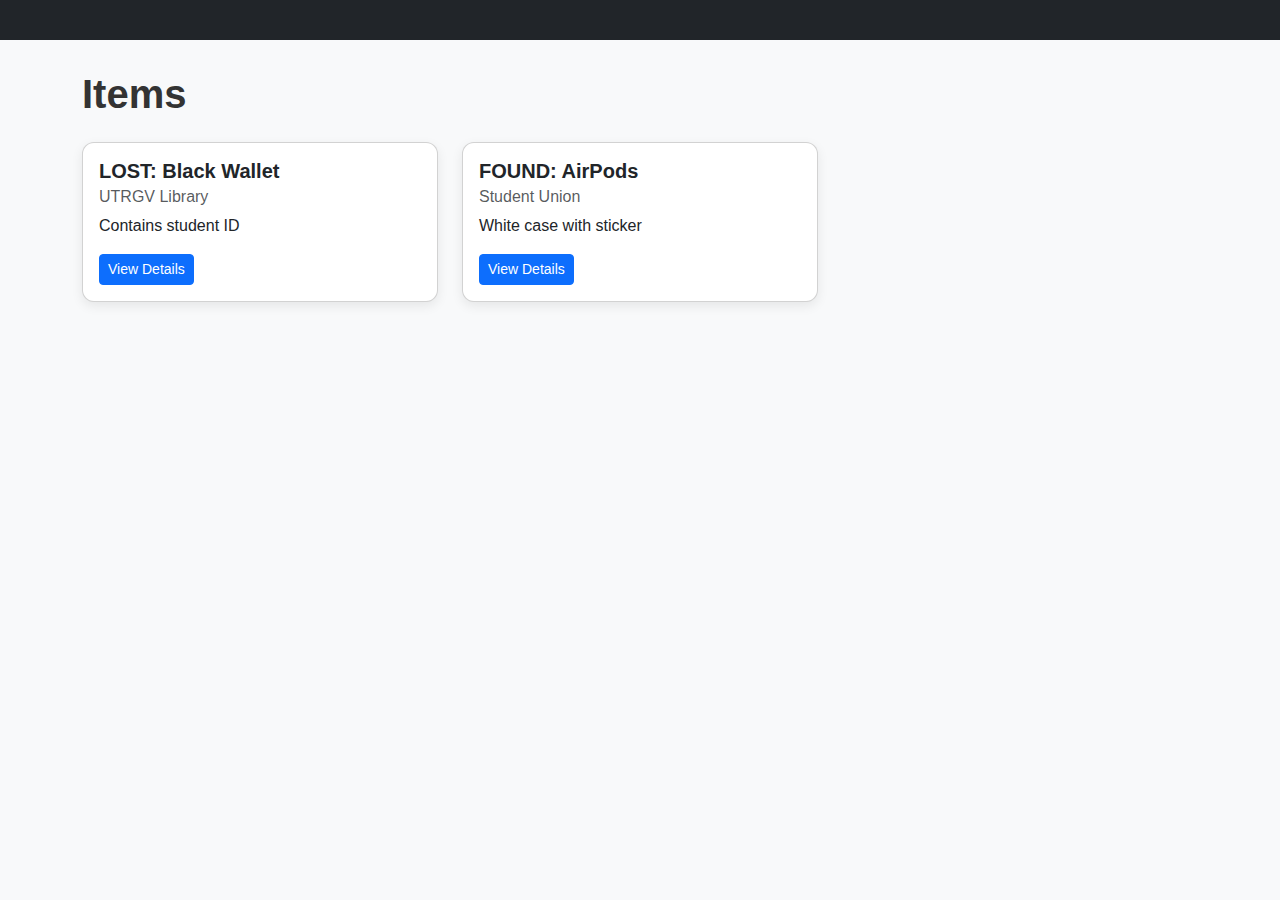
<file: index.html>
<!DOCTYPE html>
<html lang="en">
<head>
    <meta charset="UTF-8">
    <title>Lost & Found</title>

    <!-- Bootstrap CSS -->
    <link href="https://cdn.jsdelivr.net/npm/bootstrap@5.3.2/dist/css/bootstrap.min.css" rel="stylesheet">

    <link rel="stylesheet" href="style.css">
</head>
<body class="bg-light">

    <nav class="navbar navbar-dark bg-dark px-3 justify-content-center">
  <span class="logo-utrgv">UTRGV</span>
  <span class="logo-lostfound">Lost & Found</span>
</nav>




    <div class="container">
        <h1 class="mb-4">Items</h1>

        <!-- This is where items will appear -->
        <div id="itemsContainer" class="row"></div>
    </div>

    <!-- Bootstrap JS -->
    <script src="https://cdn.jsdelivr.net/npm/bootstrap@5.3.2/dist/js/bootstrap.bundle.min.js"></script>

    <script src="script.js"></script>
    <link href="https://fonts.googleapis.com/css2?family=Merriweather:wght@700;900&display=swap" rel="stylesheet">
</body>
</html>
</file>
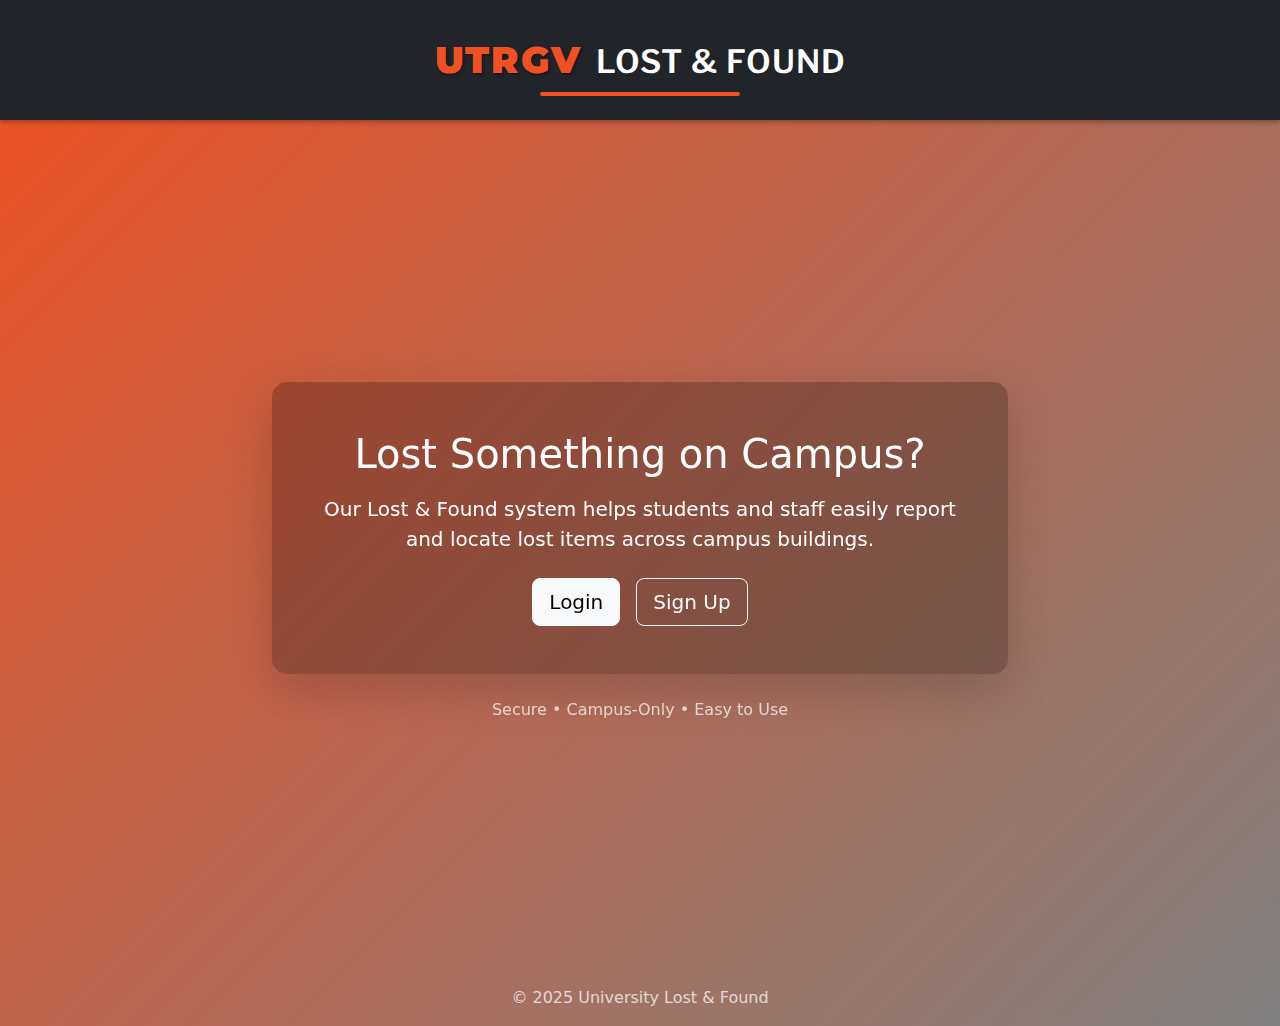
<file: home/index.html>
<!DOCTYPE html>
<html lang="en">
<head>
    <link rel="stylesheet" href="../style.css">
    <meta charset="UTF-8">
    <title>University Lost & Found</title>

    <!-- Bootstrap CSS -->
    <link href="https://cdn.jsdelivr.net/npm/bootstrap@5.3.2/dist/css/bootstrap.min.css" rel="stylesheet">

    <style>
        body {
            min-height: 100vh;
            background: linear-gradient(135deg, #F05023, #808080);
            color: white;
        }

        .hero {
    min-height: calc(100vh - 80px); /* accounts for navbar */
    display: flex;
    align-items: center;
}


        .hero-card {
    background-color: rgba(0, 0, 0, 0.25);
    border-radius: 15px;
    backdrop-filter: blur(6px);
}
    </style>
</head>
<body>

    <!-- navbar -->
<nav class="navbar navbar-dark bg-dark utrgv-navbar">
  <div class="container d-flex flex-column justify-content-center align-items-center">
    <h1 class="navbar-title text-center">
      <span class="utr-orange">UTRGV</span> Lost &amp; Found
    </h1>
    <div class="navbar-actions mt-2">
  </div>
</nav>






    <!-- Hero Section -->
    <div class="container hero d-flex justify-content-center">
        <div class="row justify-content-center text-center">
            <div class="col-md-8">
                <div class="p-5 hero-card shadow-lg">
                    <h1 class="mb-3">Lost Something on Campus?</h1>
                    <p class="lead mb-4">
                        Our Lost & Found system helps students and staff easily report and
                        locate lost items across campus buildings.
                    </p>

                    <div class="d-flex justify-content-center gap-3">
    <a href="../login/account creation/login/login.html" class="btn btn-light btn-lg">
        Login
    </a>
    <a href="../login/account creation/login/accinfo.html" class="btn btn-outline-light btn-lg">
        Sign Up
    </a>
</div>

                </div>

                <p class="mt-4 text-light opacity-75">
                    Secure • Campus-Only • Easy to Use
                </p>
            </div>
        </div>
    </div>

    <!-- Footer -->
    <footer class="text-center text-light opacity-75 py-3">
        © 2025 University Lost & Found
    </footer>

    <!-- Bootstrap JS -->
    <script src="https://cdn.jsdelivr.net/npm/bootstrap@5.3.2/dist/js/bootstrap.bundle.min.js"></script>
</body>
</html>
</file>
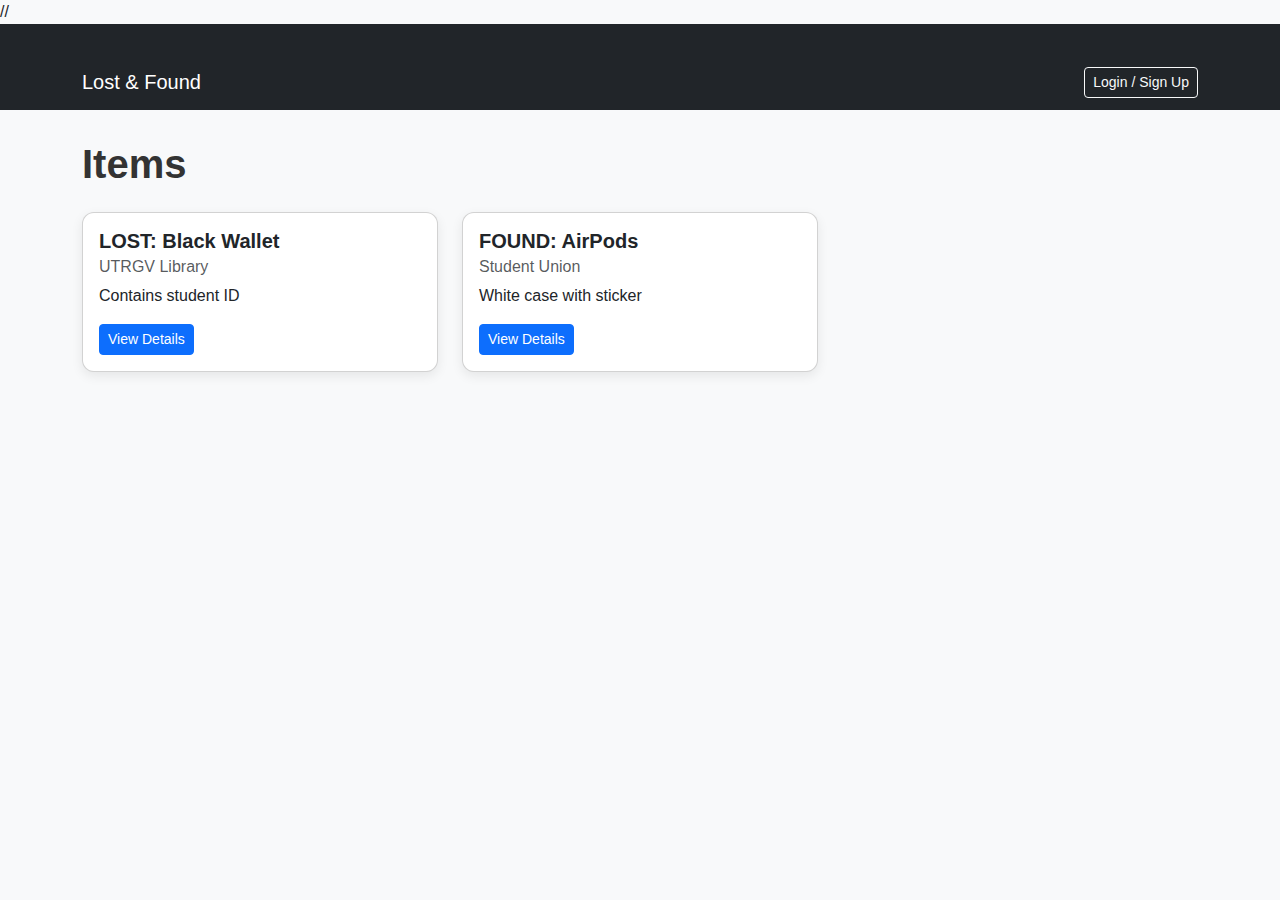
<file: i.html>
<!DOCTYPE html>
<html lang="en">
<head>
    <meta charset="UTF-8">
    <title>Lost & Found</title>

//
    <link href="https://cdn.jsdelivr.net/npm/bootstrap@5.3.2/dist/css/bootstrap.min.css" rel="stylesheet">

    <link rel="stylesheet" href="style.css">
</head>
<body class="bg-light">

<nav class="navbar navbar-dark bg-dark mb-4">
    <div class="container d-flex justify-content-between">
        <a class="navbar-brand" href="index.html">Lost & Found</a>
        <a href="auth.html" class="btn btn-outline-light btn-sm">Login / Sign Up</a>
    </div>
</nav>

    <div class="container">
        <h1 class="mb-4">Items</h1>

        <!-- This is where items will appear -->
        <div id="itemsContainer" class="row"></div>
    </div>

    <!-- Bootstrap JS -->
    <script src="https://cdn.jsdelivr.net/npm/bootstrap@5.3.2/dist/js/bootstrap.bundle.min.js"></script>

    <script src="script.js"></script>
</body>
</html>
</file>
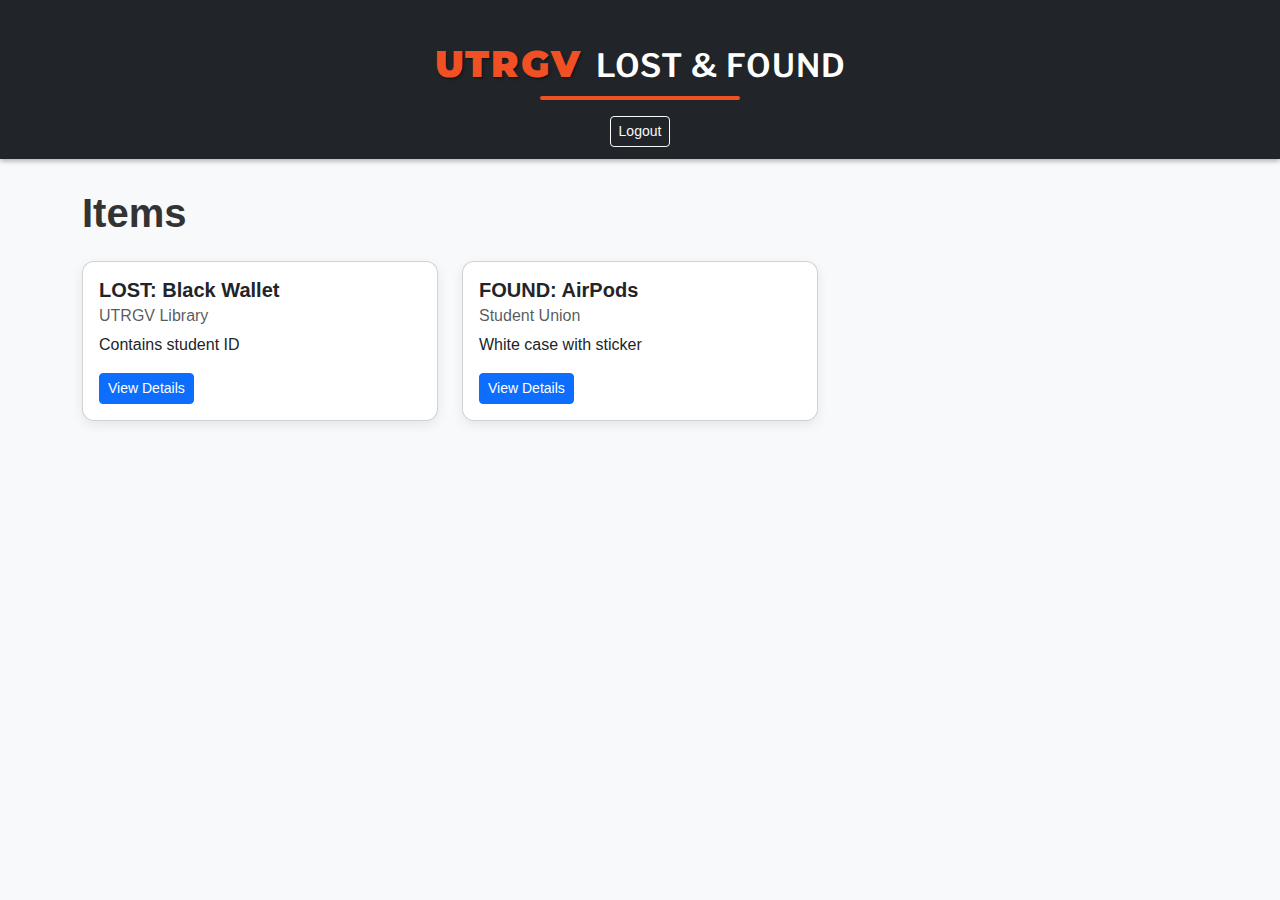
<file: items.html>
<!DOCTYPE html>
<html lang="en">
<head>
    <meta charset="UTF-8">
    <title>Lost and Found</title>

    <link href="https://cdn.jsdelivr.net/npm/bootstrap@5.3.2/dist/css/bootstrap.min.css" rel="stylesheet">

    <link rel="stylesheet" href="style.css">
</head>
<body class="bg-light">

<nav class="navbar navbar-dark bg-dark mb-4 utrgv-navbar">
  <div class="container d-flex flex-column justify-content-center align-items-center">
    <h1 class="navbar-title text-center">
      <span class="utr-orange">UTRGV</span> Lost &amp; Found
    </h1>
    <div class="navbar-actions mt-2">
      <a href="index.html" class="btn btn-outline-light btn-sm">Logout</a>
    </div>
  </div>
</nav>



    <div class="container">
        <h1 class="mb-4">Items</h1>

        <!-- This is where items will appear -->
        <div id="itemsContainer" class="row"></div>
    </div>

    <!-- Bootstrap JS -->
    <script src="https://cdn.jsdelivr.net/npm/bootstrap@5.3.2/dist/js/bootstrap.bundle.min.js"></script>

    <script src="script.js"></script>
</body>
</html>
</file>
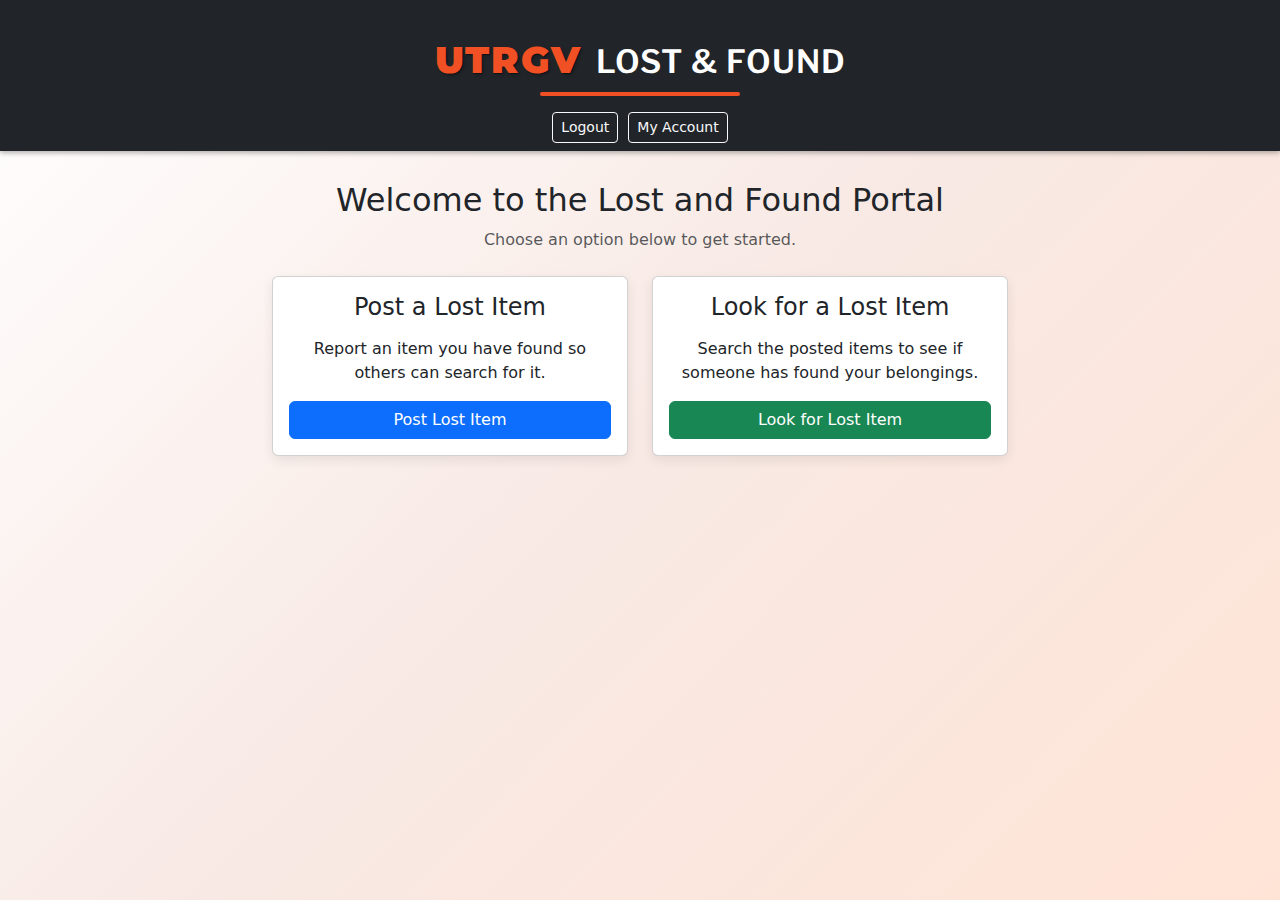
<file: AfterLogIn/afterLog.html>
<!DOCTYPE html>
<html lang="en">
<head>
    <link rel="stylesheet" href="../style.css">
    <meta charset="UTF-8">
    <title>Home - Lost and Found</title>

    <!-- Bootstrap CSS -->
    <link href="https://cdn.jsdelivr.net/npm/bootstrap@5.3.2/dist/css/bootstrap.min.css" rel="stylesheet">
</head>
<body class="login-background">

    <!-- navbar-->
    <nav class="navbar navbar-dark bg-dark mb-4 utrgv-navbar">
  <div class="container d-flex flex-column justify-content-center align-items-center">
    <h1 class="navbar-title text-center">
      <span class="utr-orange">UTRGV</span> Lost &amp; Found
    </h1>
    <div class="navbar-actions mt-2">
      <button id="logoutBtn" class="btn btn-outline-light btn-sm">
    Logout
</button>

      <a href="../user_home/userHome.html" class="btn btn-outline-light btn-sm">
  My Account
</a>


    </div>
  </div>
</nav>




    <div class="container">
        <div class="text-center mb-4">
            <h2>Welcome to the Lost and Found Portal</h2>
            <p class="text-muted">Choose an option below to get started.</p>
        </div>

        <div class="row justify-content-center">
            <!-- Post a lost item -->
            <div class="col-md-4">
                <div class="card shadow-sm mb-4">
                    <div class="card-body text-center">
                        <h4 class="card-title mb-3">Post a Lost Item</h4>
                        <p class="card-text">
                            Report an item you have found so others can search for it.
                        </p>
                        <a href="../post_item/post_item.html" class="btn btn-primary w-100">
    Post Lost Item
</a>
                    </div>
                </div>
            </div>

            <!-- Look for a lost item -->
            <div class="col-md-4">
                <div class="card shadow-sm mb-4">
                    <div class="card-body text-center">
                        <h4 class="card-title mb-3">Look for a Lost Item</h4>
                        <p class="card-text">
                            Search the posted items to see if someone has found your belongings.
                        </p>
                        <a href="../search_item/search_item.html" class="btn btn-success w-100">
    Look for Lost Item
</a>
                    </div>
                </div>
            </div>
        </div>
    </div>

    <!-- Bootstrap JS -->
    <script src="https://cdn.jsdelivr.net/npm/bootstrap@5.3.2/dist/js/bootstrap.bundle.min.js"></script>
    <script>
    document.getElementById("logoutBtn").addEventListener("click", function () {
        // Remove saved user data
        localStorage.removeItem("userInfo");

        // Redirect to home page
        window.location.href = "../home/index.html";
    });
</script>
<script>
function logout() {
    localStorage.removeItem("currentUser");
    window.location.href = "../home/index.html";
}
</script>

</body>
</html>
</file>
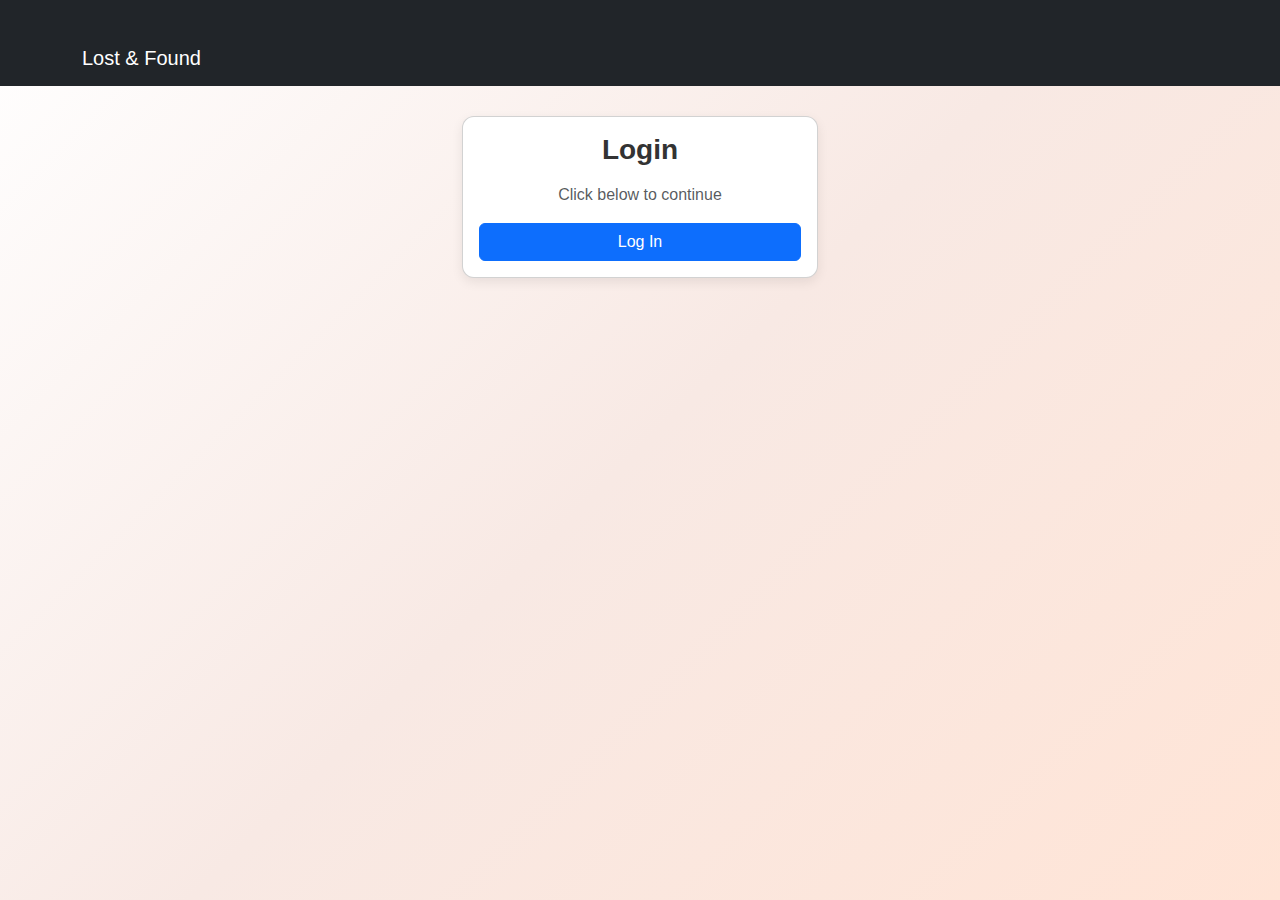
<file: login/login.html>
<!DOCTYPE html>
<html lang="en">
<head>
    <meta charset="UTF-8">
    <title>Login - Lost & Found</title>

    <!-- Bootstrap CSS -->
    <link href="https://cdn.jsdelivr.net/npm/bootstrap@5.3.2/dist/css/bootstrap.min.css" rel="stylesheet">

    <!-- Optional shared styles -->
    <link rel="stylesheet" href="/style.css">
</head>
<body class="login-background">

    <!-- Navbar -->
    <nav class="navbar navbar-dark bg-dark mb-4">
        <div class="container">
            <a class="navbar-brand" href="/">Lost & Found</a>
        </div>
    </nav>

    <!-- Login Card -->
    <div class="container">
        <div class="row justify-content-center">
            <div class="col-md-4">
                <div class="card shadow-sm">
                    <div class="card-body">
                        <h3 class="text-center mb-3">Login</h3>
                        <p class="text-center text-muted">
                            Click below to continue
                        </p>

                        <!-- ✅ NO FORM, NO SUBMIT -->
                        <a href="/AfterLogIn/AfterLogIn.html"
                           class="btn btn-primary w-100">
                            Log In
                        </a>
                    </div>
                </div>
            </div>
        </div>
    </div>

    <!-- Bootstrap JS -->
    <script src="https://cdn.jsdelivr.net/npm/bootstrap@5.3.2/dist/js/bootstrap.bundle.min.js"></script>
</body>
</html>
</file>
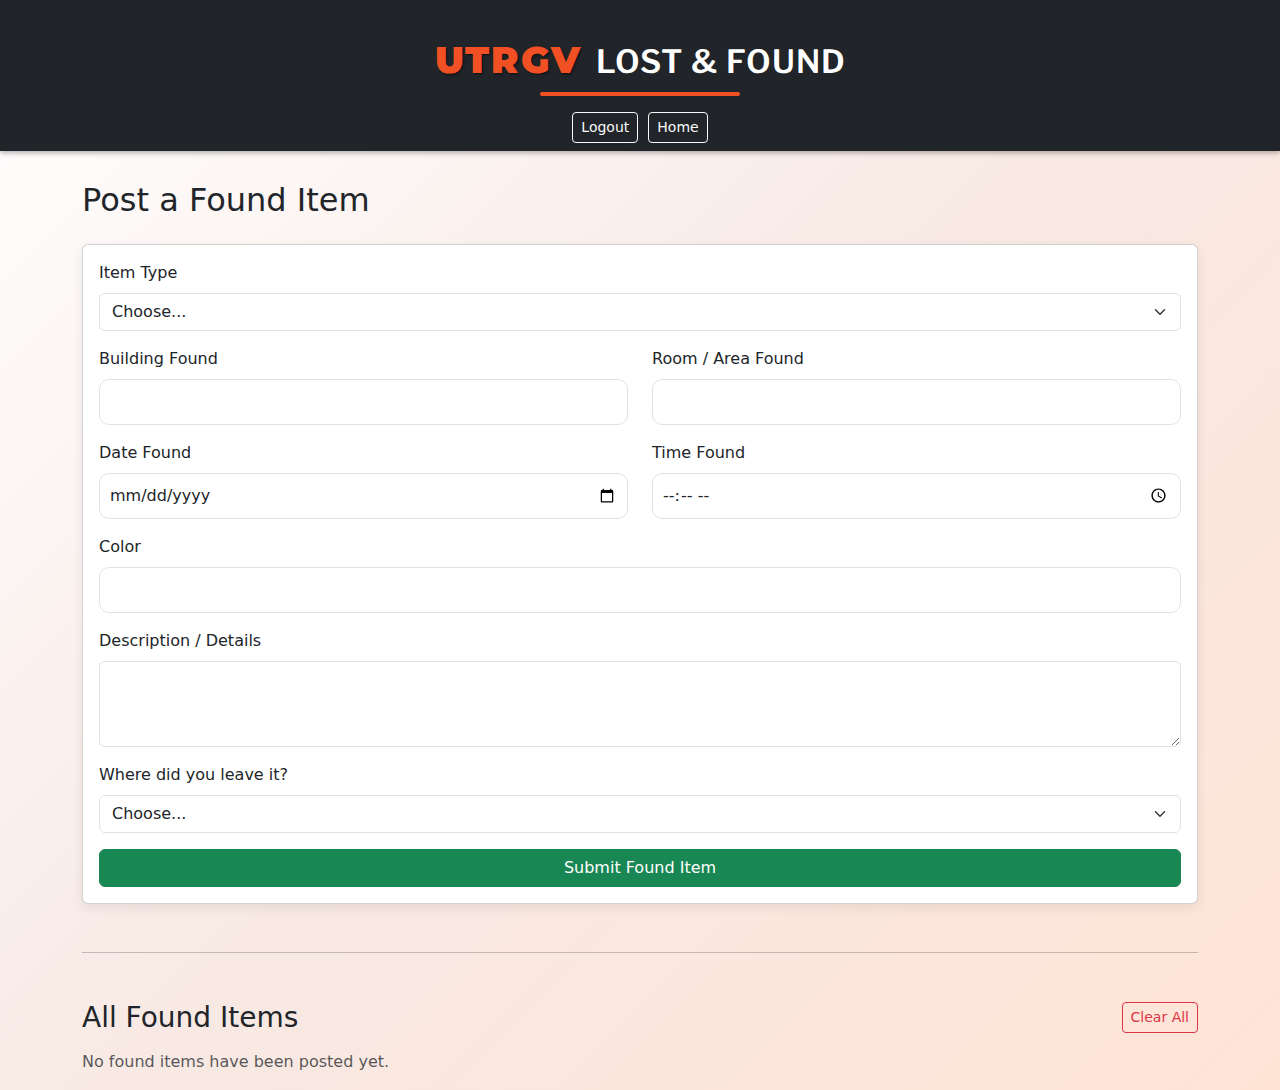
<file: post_item/post_item.html>
<!DOCTYPE html>
<html lang="en">
<head>
  <link rel="stylesheet" href="../style.css">
  <meta charset="UTF-8">
  <title>Post Found Item - Lost and Found</title>
  <link href="https://cdn.jsdelivr.net/npm/bootstrap@5.3.2/dist/css/bootstrap.min.css" rel="stylesheet">
</head>

<body class="login-background">

<nav class="navbar navbar-dark bg-dark mb-4 utrgv-navbar">
  <div class="container d-flex flex-column justify-content-center align-items-center">
    <h1 class="navbar-title text-center">
      <span class="utr-orange">UTRGV</span> Lost &amp; Found
    </h1>
    <div class="navbar-actions mt-2">
      <a href="../home/index.html" class="btn btn-outline-light btn-sm">Logout</a>
      <a href="../AfterLogIn/afterLog.html" class="btn btn-outline-light btn-sm">Home</a>
    </div>
  </div>
</nav>

<div class="container">
  <h2 class="mb-4">Post a Found Item</h2>

  <div class="card shadow-sm mb-4">
    <div class="card-body">
      <form id="postFoundForm">
        <div class="mb-3">
          <label class="form-label">Item Type</label>
          <select class="form-select" id="itemType" required>
            <option value="" selected disabled>Choose...</option>
            <option value="clothing">Clothing</option>
            <option value="electronics">Electronics</option>
            <option value="accessories">Accessories (Glasses, Jewelry, Watch)</option>
            <option value="backpack">Backpack / Bag</option>
            <option value="wallet">Wallet / Purse</option>
            <option value="keys">Keys</option>
            <option value="id">ID / Card</option>
            <option value="books">Books / Notebooks</option>
            <option value="waterbottle">Water Bottle</option>
            <option value="other">Other</option>
          </select>
        </div>

        <div class="row">
          <div class="mb-3 col-md-6">
            <label class="form-label">Building Found</label>
            <input type="text" class="form-control" id="foundBuilding" required>
          </div>
          <div class="mb-3 col-md-6">
            <label class="form-label">Room / Area Found</label>
            <input type="text" class="form-control" id="foundRoom" required>
          </div>
        </div>

        <div class="row">
          <div class="mb-3 col-md-6">
            <label class="form-label">Date Found</label>
            <input type="date" class="form-control" id="dateFound" required>
          </div>
          <div class="mb-3 col-md-6">
            <label class="form-label">Time Found</label>
            <input type="time" class="form-control" id="timeFound" required>
          </div>
        </div>

        <div class="mb-3">
          <label class="form-label">Color</label>
          <input type="text" class="form-control" id="color" required>
        </div>

        <div class="mb-3">
          <label class="form-label">Description / Details</label>
          <textarea class="form-control" id="details" rows="3" required></textarea>
        </div>

        <div class="mb-3">
          <label class="form-label">Where did you leave it?</label>
          <select class="form-select" id="leftWith" required>
            <option value="" selected disabled>Choose...</option>
            <option value="University Police">University Police</option>
            <option value="Front Desk / Reception">Front Desk / Reception</option>
            <option value="Lost & Found Office">Lost & Found Office</option>
            <option value="Professor / Staff">Professor / Staff</option>
            <option value="Other">Other</option>
          </select>
        </div>

        <div class="mb-3 d-none" id="otherLeftWithBox">
          <label class="form-label">If Other, explain where you left it</label>
          <input type="text" class="form-control" id="leftWithOther">
        </div>

        <button type="submit" class="btn btn-success w-100">Submit Found Item</button>
      </form>
    </div>
  </div>

  <div id="postSuccess" class="alert alert-success d-none" role="alert">
    Found item posted successfully!
  </div>

  <!-- ✅ SHOW ALL FOUND ITEMS -->
  <hr class="my-5">
  <div class="d-flex justify-content-between align-items-center mb-3">
    <h3 class="mb-0">All Found Items</h3>
    <button id="clearAllBtn" class="btn btn-outline-danger btn-sm" type="button">Clear All</button>
  </div>

  <div id="foundItemsList" class="row g-3"></div>
</div>

<script src="https://cdn.jsdelivr.net/npm/bootstrap@5.3.2/dist/js/bootstrap.bundle.min.js"></script>

<script>
  const leftWithSelect = document.getElementById("leftWith");
  const otherBox = document.getElementById("otherLeftWithBox");

  leftWithSelect.addEventListener("change", () => {
    if (leftWithSelect.value === "Other") {
      otherBox.classList.remove("d-none");
    } else {
      otherBox.classList.add("d-none");
      document.getElementById("leftWithOther").value = "";
    }
  });

  function escapeHtml(str) {
    return String(str ?? "")
      .replaceAll("&", "&amp;")
      .replaceAll("<", "&lt;")
      .replaceAll(">", "&gt;")
      .replaceAll('"', "&quot;")
      .replaceAll("'", "&#039;");
  }

  function getFoundItems() {
    return JSON.parse(localStorage.getItem("foundItems")) || [];
  }

  function saveFoundItems(items) {
    localStorage.setItem("foundItems", JSON.stringify(items));
  }

  function renderFoundItems() {
    const container = document.getElementById("foundItemsList");
    container.innerHTML = "";

    const items = getFoundItems();
    const currentUser = JSON.parse(localStorage.getItem("userInfo"));
    const currentEmail = currentUser?.email || "";

    if (items.length === 0) {
      container.innerHTML = `<p class="text-muted">No found items have been posted yet.</p>`;
      return;
    }

    items.slice().reverse().forEach((item, displayIndex) => {
      const col = document.createElement("div");
      col.className = "col-md-6 col-lg-4";

      const leftWithText = item.leftWith === "Other" ? item.leftWithOther : item.leftWith;
      const canDelete = (item.ownerEmail || "") === currentEmail;

      col.innerHTML = `
        <div class="card shadow-sm h-100">
          <div class="card-body">
            <h5 class="card-title text-capitalize">${escapeHtml(item.type)}</h5>
            <p class="mb-1"><strong>Found at:</strong> ${escapeHtml(item.foundBuilding)} • ${escapeHtml(item.foundRoom)}</p>
            <p class="mb-1"><strong>Date/Time:</strong> ${escapeHtml(item.dateFound)} ${escapeHtml(item.timeFound)}</p>
            <p class="mb-1"><strong>Color:</strong> ${escapeHtml(item.color)}</p>
            <p class="mb-1"><strong>Left with:</strong> ${escapeHtml(leftWithText)}</p>
            <p><strong>Details:</strong> ${escapeHtml(item.details)}</p>

            ${canDelete ? `
              <button class="btn btn-outline-danger btn-sm w-100" data-del="${displayIndex}">
                Delete (My Post)
              </button>
            ` : `
              <button class="btn btn-outline-secondary btn-sm w-100" disabled>
                Not your post
              </button>
            `}
          </div>
        </div>
      `;

      container.appendChild(col);
    });

    container.querySelectorAll("[data-del]").forEach(btn => {
      btn.addEventListener("click", () => {
        const displayIndex = Number(btn.getAttribute("data-del"));
        const items = getFoundItems();
        const realIndex = (items.length - 1) - displayIndex;

        const currentUser = JSON.parse(localStorage.getItem("userInfo"));
        const currentEmail = currentUser?.email || "";

        if ((items[realIndex].ownerEmail || "") !== currentEmail) {
          alert("You can only delete items you posted.");
          return;
        }

        items.splice(realIndex, 1);
        saveFoundItems(items);
        renderFoundItems();
      });
    });
  }

  document.getElementById("postFoundForm").addEventListener("submit", (e) => {
    e.preventDefault();

    const currentUser = JSON.parse(localStorage.getItem("userInfo"));
    if (!currentUser || !currentUser.email) {
      alert("You must be logged in to post items.");
      return;
    }

    const leftWith = document.getElementById("leftWith").value;
    const leftWithOther = document.getElementById("leftWithOther").value.trim();

    const item = {
      ownerEmail: currentUser.email,
      type: document.getElementById("itemType").value,
      foundBuilding: document.getElementById("foundBuilding").value,
      foundRoom: document.getElementById("foundRoom").value,
      dateFound: document.getElementById("dateFound").value,
      timeFound: document.getElementById("timeFound").value,
      color: document.getElementById("color").value,
      details: document.getElementById("details").value,
      leftWith: leftWith,
      leftWithOther: leftWith === "Other" ? leftWithOther : ""
    };

    const items = getFoundItems();
    items.push(item);
    saveFoundItems(items);

    document.getElementById("postSuccess").classList.remove("d-none");
    document.getElementById("postFoundForm").reset();
    otherBox.classList.add("d-none");

    renderFoundItems();
  });

  document.getElementById("clearAllBtn").addEventListener("click", () => {
    localStorage.removeItem("foundItems");
    renderFoundItems();
    document.getElementById("postSuccess").classList.add("d-none");
  });

  renderFoundItems();
</script>

</body>
</html>
</file>
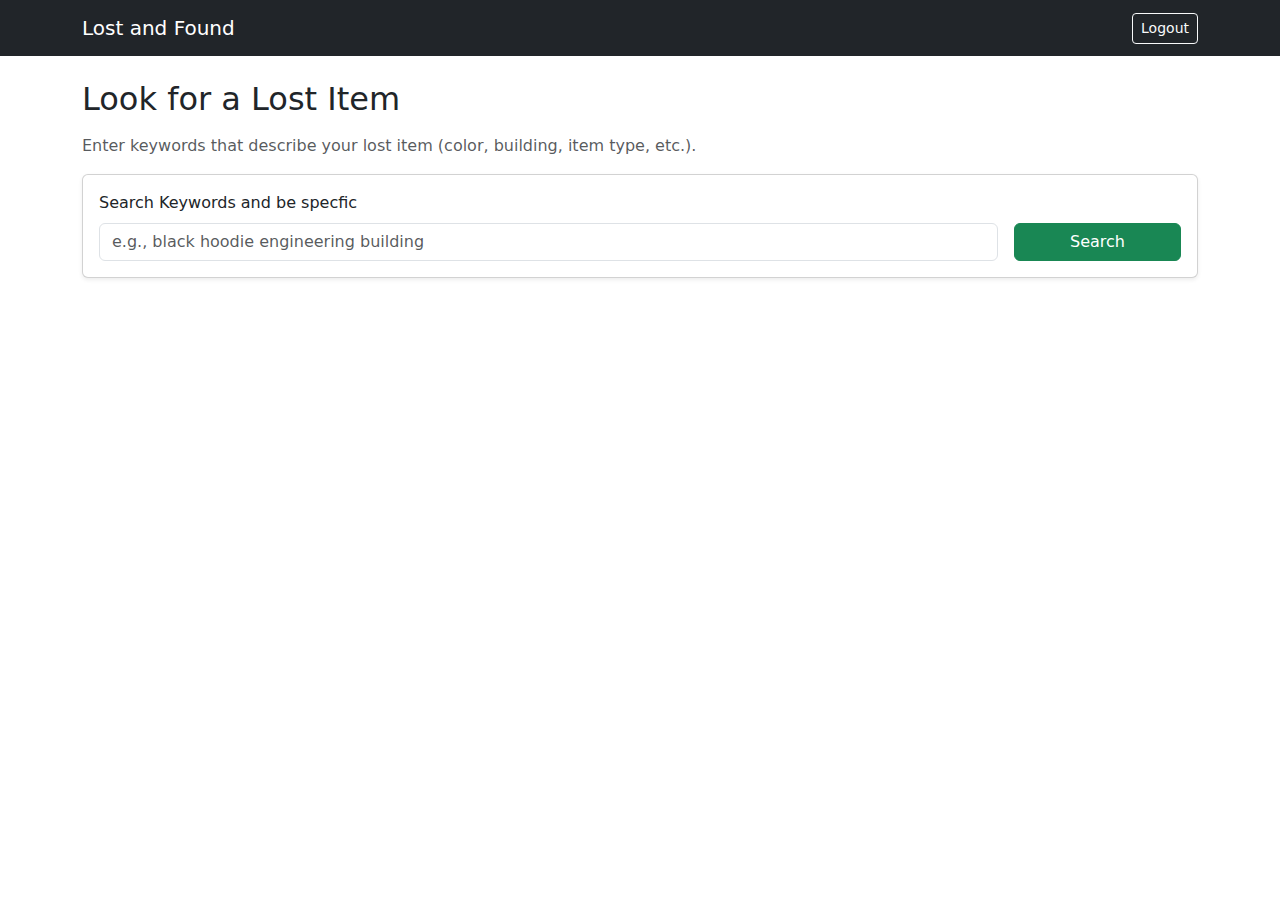
<file: search_item/search_item.html>
<!DOCTYPE html>
<html lang="en">
<head>
    <meta charset="UTF-8">
    <title>Search Lost Items - Lost and Found</title>

    <!-- Bootstrap CSS -->
    <link href="https://cdn.jsdelivr.net/npm/bootstrap@5.3.2/dist/css/bootstrap.min.css" rel="stylesheet">
</head>
<body class="login-background">

    <!-- navbar-->
    <nav class="navbar navbar-dark bg-dark mb-4">
        <div class="container d-flex justify-content-between">
            <a class="navbar-brand" href="home.html">Lost and Found</a>
            <a href="index.html" class="btn btn-outline-light btn-sm">Logout</a>
        </div>
    </nav>

    <div class="container">
        <h2 class="mb-3">Look for a Lost Item</h2>
        <p class="text-muted">
            Enter keywords that describe your lost item (color, building, item type, etc.).
        </p>

        <div class="card shadow-sm mb-4">
            <div class="card-body">
                <form id="searchForm" class="row g-3">
                    <div class="col-md-10">
                        <label class="form-label">Search Keywords and be specfic</label>
                        <input type="text" class="form-control" id="searchKeywords" placeholder="e.g., black hoodie engineering building" required>
                    </div>
                    <div class="col-md-2 d-flex align-items-end">
                        <button type="submit" class="btn btn-success w-100 mt-2 mt-md-0">Search</button>
                    </div>
                </form>
            </div>
        </div>

        <!-- Search results -->
        <div id="searchResults"></div>
    </div>

    <!-- Bootstrap JS -->
    <script src="https://cdn.jsdelivr.net/npm/bootstrap@5.3.2/dist/js/bootstrap.bundle.min.js"></script>

    <script>
        // Dummy data - replace with real data from your backend later
        const sampleItems = [
            {
                type: "clothing",
                title: "Black Hoodie",
                building: "Engineering Building",
                room: "EENG 1.234",
                color: "Black",
                details: "UTRGV logo on the front, small tear on left sleeve.",
                date: "2025-11-15",
                time: "10:30"
            },
            {
                type: "artifact",
                title: "USB Flash Drive",
                building: "Library",
                room: "LIB 2.101",
                color: "Blue",
                details: "32GB flash drive with a keychain.",
                date: "2025-11-18",
                time: "14:00"
            }
        ];

        document.getElementById('searchForm').addEventListener('submit', function (e) {
            e.preventDefault();

            const keywords = document.getElementById('searchKeywords').value.toLowerCase();
            const resultsContainer = document.getElementById('searchResults');
            resultsContainer.innerHTML = "";

            // Very simple keyword match across several fields
            const matches = sampleItems.filter(item => {
                const text = (
                    item.type + " " +
                    item.title + " " +
                    item.building + " " +
                    item.room + " " +
                    item.color + " " +
                    item.details
                ).toLowerCase();

                return text.includes(keywords);
            });

            if (matches.length === 0) {
                // No matches found → show "call university police" message
                const noMatchCard = document.createElement('div');
                noMatchCard.className = "card border-danger mb-4";

                noMatchCard.innerHTML = `
                    <div class="card-body">
                        <h5 class="card-title text-danger">No Matching Items Found</h5>
                        <p class="card-text">
                            We could not find any items that match your description.
                            Please contact the University Police to report your lost item.
                        </p>
                        <p class="fw-bold">
                            University Police: <span class="text-danger">[Insert University Police Phone Number Here]</span>
                        </p>
                    </div>
                `;

                resultsContainer.appendChild(noMatchCard);
            } else {
                // Show matches
                matches.forEach(item => {
                    const card = document.createElement('div');
                    card.className = "card shadow-sm mb-3";

                    card.innerHTML = `
                        <div class="card-body">
                            <h5 class="card-title">${item.title}</h5>
                            <p class="card-text mb-1"><strong>Type:</strong> ${item.type}</p>
                            <p class="card-text mb-1"><strong>Building:</strong> ${item.building}</p>
                            <p class="card-text mb-1"><strong>Room:</strong> ${item.room}</p>
                            <p class="card-text mb-1"><strong>Color:</strong> ${item.color}</p>
                            <p class="card-text mb-1"><strong>Date/Time Found:</strong> ${item.date} at ${item.time}</p>
                            <p class="card-text"><strong>Details:</strong> ${item.details}</p>
                        </div>
                    `;

                    resultsContainer.appendChild(card);
                });
            }
        });
    </script>
</body>
</html>
</file>
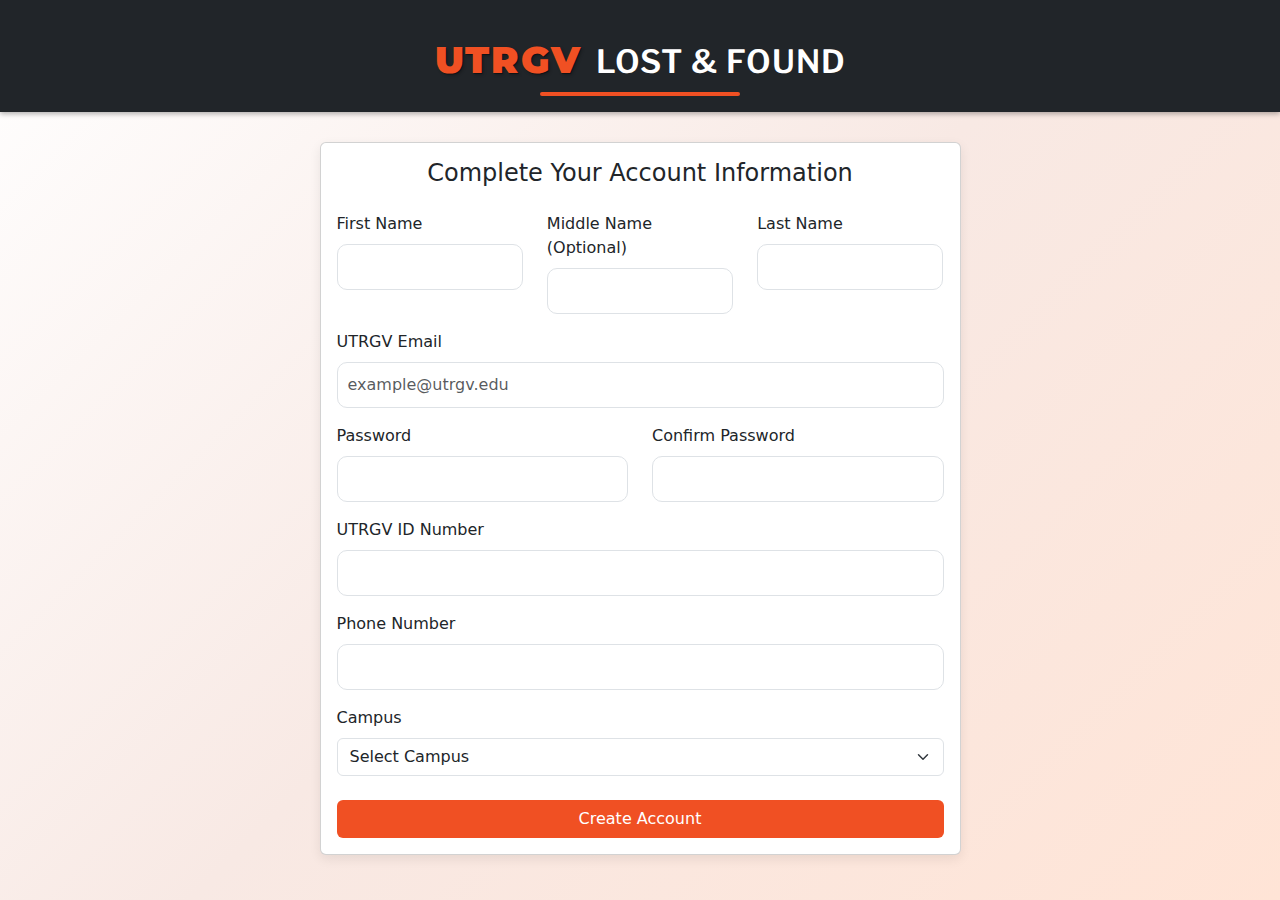
<file: login/account creation/login/accinfo.html>
<!DOCTYPE html>
<html lang="en">
<head>
    <meta charset="UTF-8">
    <title>Account Information - UTRGV Lost & Found</title>

    <link rel="stylesheet" href="../../../style.css">

    <!-- Bootstrap -->
    <link href="https://cdn.jsdelivr.net/npm/bootstrap@5.3.2/dist/css/bootstrap.min.css" rel="stylesheet">
</head>

<body class="login-background">

<!-- Navbar -->
<nav class="navbar navbar-dark bg-dark mb-4 utrgv-navbar">
    <div class="container d-flex flex-column justify-content-center align-items-center">
        <h1 class="navbar-title text-center">
            <span class="utr-orange">UTRGV</span> Lost &amp; Found
        </h1>
    </div>
</nav>

<div class="container">
    <div class="row justify-content-center">
        <div class="col-md-7">

            <div class="card shadow-sm">
                <div class="card-body">

                    <h4 class="card-title mb-4 text-center">
                        Complete Your Account Information
                    </h4>

                    <form id="accInfoForm">

                        <!-- Name -->
                        <div class="row">
                            <div class="col-md-4 mb-3">
                                <label class="form-label">First Name</label>
                                <input type="text" class="form-control" id="firstName" required>
                            </div>

                            <div class="col-md-4 mb-3">
                                <label class="form-label">Middle Name (Optional)</label>
                                <input type="text" class="form-control" id="middleName">
                            </div>

                            <div class="col-md-4 mb-3">
                                <label class="form-label">Last Name</label>
                                <input type="text" class="form-control" id="lastName" required>
                            </div>
                        </div>

                        <!-- Email -->
                        <div class="mb-3">
                            <label class="form-label">UTRGV Email</label>
                            <input type="email" class="form-control" id="email"
                                   placeholder="example@utrgv.edu" required>
                        </div>

                        <!-- Password -->
                        <div class="row">
                            <div class="col-md-6 mb-3">
                                <label class="form-label">Password</label>
                                <input type="password" class="form-control" id="password" required>
                            </div>

                            <div class="col-md-6 mb-3">
                                <label class="form-label">Confirm Password</label>
                                <input type="password" class="form-control" id="confirmPassword" required>
                            </div>
                        </div>

                        <!-- UTRGV ID -->
                        <div class="mb-3">
                            <label class="form-label">UTRGV ID Number</label>
                            <input type="text" class="form-control" id="utrgvId" required>
                        </div>

                        <!-- Phone -->
                        <div class="mb-3">
                            <label class="form-label">Phone Number</label>
                            <input type="tel" class="form-control" id="phone" required>
                        </div>

                        <!-- Campus -->
                        <div class="mb-4">
                            <label class="form-label">Campus</label>
                            <select class="form-select" id="campus" required>
                                <option value="">Select Campus</option>
                                <option value="Edinburg">Edinburg</option>
                                <option value="Brownsville">Brownsville</option>
                            </select>
                        </div>

                        <button type="submit" class="btn btn-orange w-100">
    Create Account
</button>



                    </form>

                </div>
            </div>

        </div>
    </div>
</div>

<!-- Scripts -->
<script src="https://cdn.jsdelivr.net/npm/bootstrap@5.3.2/dist/js/bootstrap.bundle.min.js"></script>
<script src="info.js"></script>
</body>
</html>
</file>
<file: style.css>
/* -------------------------
   GLOBAL STYLES  
------------------------- */
@import url('https://fonts.googleapis.com/css2?family=Montserrat:wght@700;800;900&family=Libre+Franklin:wght@400;600;700&display=swap');
body {
    font-family: Arial, Helvetica, sans-serif;
    background-color: #f7f7f7;
    margin: 0;
    padding: 0;
}

/* Makes all pagesclean and centered */
.container {
    margin-top: 30px;
}

/* Consistent Titles */
h1, h2, h3, h4, h5 {
    color: #333;
    font-weight: bold;
}
/* -------------------------
   UTRGV BRAND COLORS
------------------------- */
.utr-orange {
    font-family: 'Montserrat', sans-serif;
    font-weight: 900;
    letter-spacing: 3px;
    color: #F05023 !important;
    margin-right: 6px;
    text-shadow: 
        1px 1px 0 rgba(0,0,0,0.35),
        2px 2px 3px rgba(0,0,0,0.25);
}




.utr-blue {
    color: #00447C !important;
}

/* -------------------------
   NAVBAR STYLING  
------------------------- */
.utrgv-navbar {
    padding-top: 12px;
    padding-bottom: 12px;
    box-shadow: 0 2px 5px rgba(0,0,0,0.3);
}

/* Centered Title */
.navbar-title {
    color: white;
    font-size: 2rem;
    font-family: 'Libre Franklin', sans-serif;
    font-weight: 600;
    letter-spacing: 1px;
    text-transform: uppercase;
    text-align: center;
}


/* Orange underline under UTRGV title */
.navbar-title::after {
    content: "";
    width: 200px;
    height: 4px;
    background-color: #F05023;
    display: block;
    margin: 10px auto 0;
    border-radius: 4px;
}


/* Container for right-side buttons (e.g., Logout) */
.navbar-actions {
    display: flex;
    gap: 10px;
}

/* Default Bootstrap button hover polish */
.btn-outline-light:hover {
    background-color: #F05023 !important;
    border-color: #F05023 !important;
    color: white !important;
}

/* -------------------------
   BUTTONS
------------------------- */
.btn-orange {
    background-color: #F05023 !important;
    color: white !important;
    font-weight: bold;
    border: none;
}

.btn-orange:hover {
    background-color: #d8431f !important;
    color: white !important;
}

/* -------------------------
   CARDS  
------------------------- */
.card {
    border-radius: 12px;
}

/* Modern drop-shadow */
.card.shadow-sm {
    box-shadow: 0px 4px 12px rgba(0,0,0,0.08) !important;
}

/* -------------------------
   INPUT FIELDS  
------------------------- */
input.form-control {
    border-radius: 10px;
    padding: 10px;
}

/* -------------------------
   LOGIN PAGE BACKGROUND  
------------------------- */
.login-background {
    background: linear-gradient(135deg, #ffffff, #f8e9e4, #ffe4d6);
    background-size: cover;
    min-height: 100vh;
}

/* User Profile Picture */
.profile-pic {
    width: 140px;
    height: 140px;
    border-radius: 50%;
    background-color: #e6e6e6;
    display: flex;
    align-items: center;
    justify-content: center;
    font-size: 3rem;
    color: #999;
    cursor: pointer;
}

.profile-pic img {
    width: 100%;
    height: 100%;
    object-fit: cover;
    border-radius: 50%;
}

/* Make UTRGV stand out more like a logo */
.navbar-title .utr-orange {
    font-size: 2.3rem;     /* bigger than rest */
    letter-spacing: 2px;   /* logo-style spacing */
    display: inline-block;
}
</file>
